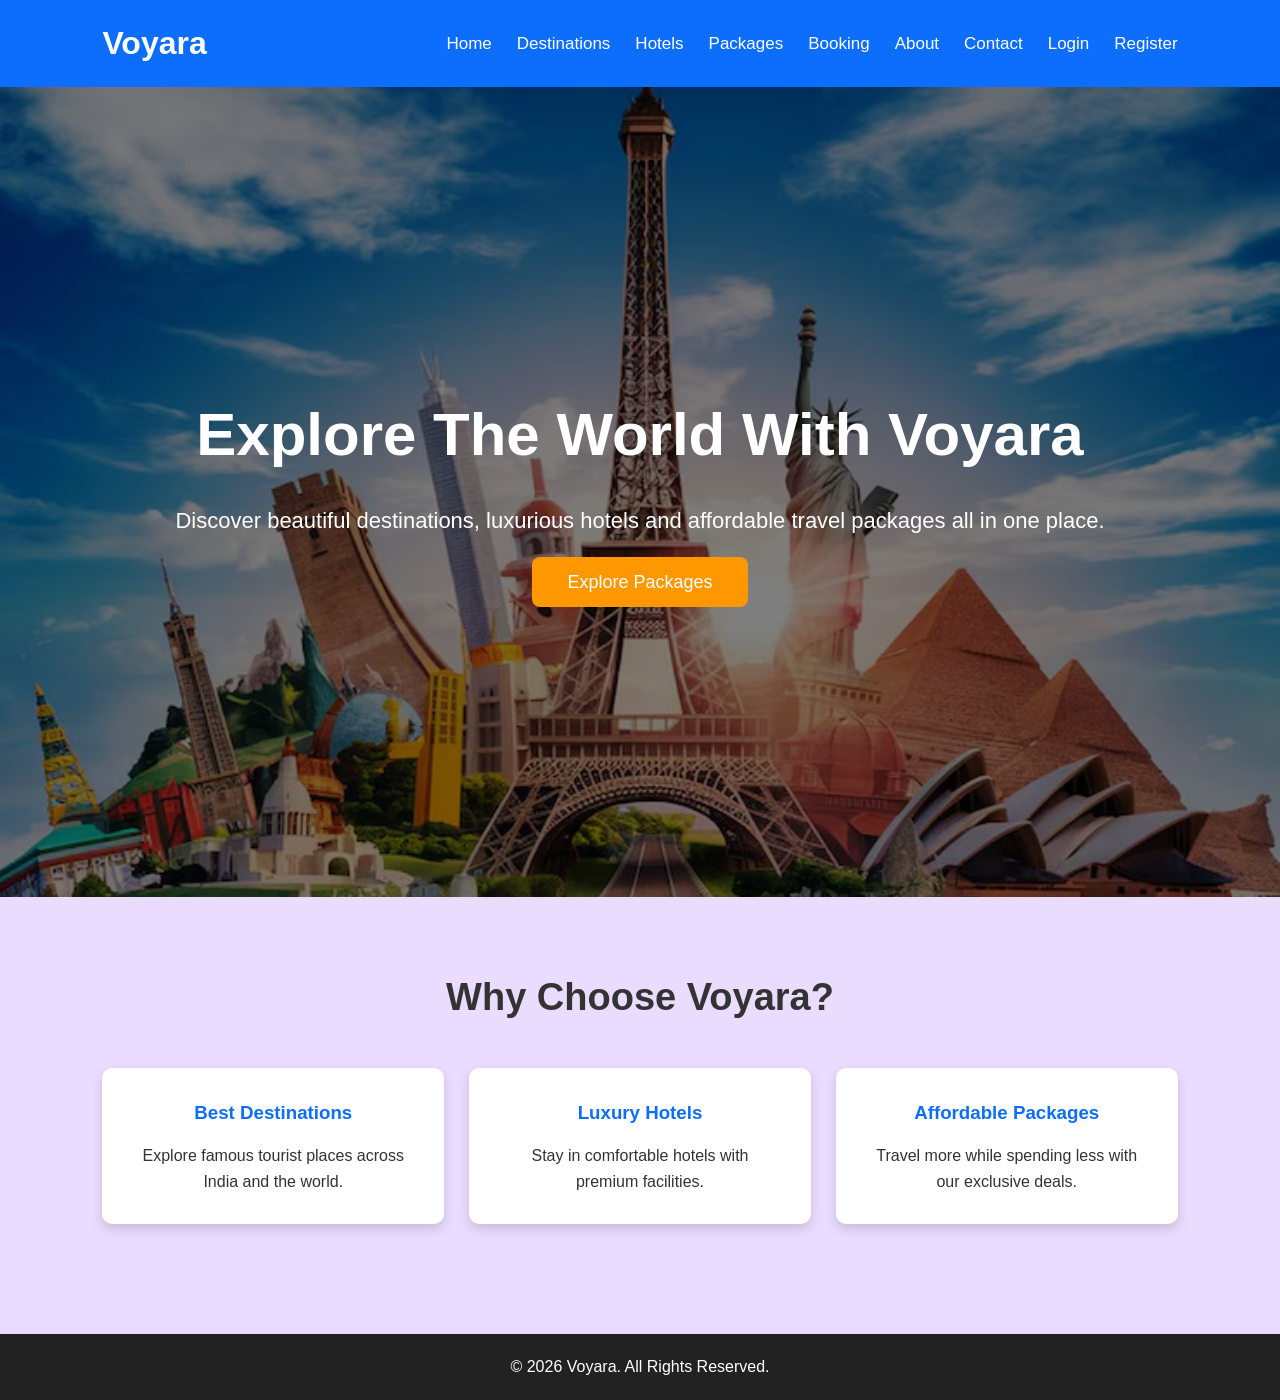
<file: index.html>
<!DOCTYPE html>
<html lang="en">
<head>

<meta charset="UTF-8">
<meta name="viewport" content="width=device-width, initial-scale=1.0">

<title>Voyara - Explore the World</title>

<link rel="stylesheet" href="css/style.css">

</head>

<body>

<!-- ================= NAVBAR ================= -->

<header>

<nav class="navbar">

<div class="logo">
Voyara
</div>

<ul class="nav-links">

<li><a href="index.html">Home</a></li>

<li><a href="destinations.html">Destinations</a></li>

<li><a href="hotels.html">Hotels</a></li>

<li><a href="packages.html">Packages</a></li>

<li><a href="booking.html">Booking</a></li>

<li><a href="about.html">About</a></li>

<li><a href="contact.html">Contact</a></li>

<li><a href="login.html">Login</a></li>

<li><a href="register.html">Register</a></li>

</ul>

</nav>

</header>

<!-- ================= HERO ================= -->

<section class="hero">

<div class="hero-content">

<h1>Explore The World With Voyara</h1>

<p>
Discover beautiful destinations, luxurious hotels and
affordable travel packages all in one place.
</p>

<a href="packages.html" class="btn">
Explore Packages
</a>

</div>

</section>

<!-- ================= FEATURES ================= -->

<section class="features">

<h2>Why Choose Voyara?</h2>

<div class="feature-container">

<div class="feature-box">

<h3>Best Destinations</h3>

<p>
Explore famous tourist places across India and the world.
</p>

</div>

<div class="feature-box">

<h3>Luxury Hotels</h3>

<p>
Stay in comfortable hotels with premium facilities.
</p>

</div>

<div class="feature-box">

<h3>Affordable Packages</h3>

<p>
Travel more while spending less with our exclusive deals.
</p>

</div>

</div>

</section>

<!-- ================= FOOTER ================= -->

<footer>

<p>

© 2026 Voyara. All Rights Reserved.

</p>

</footer>

<script src="js/script.js"></script>

</body>
</html>
</file>
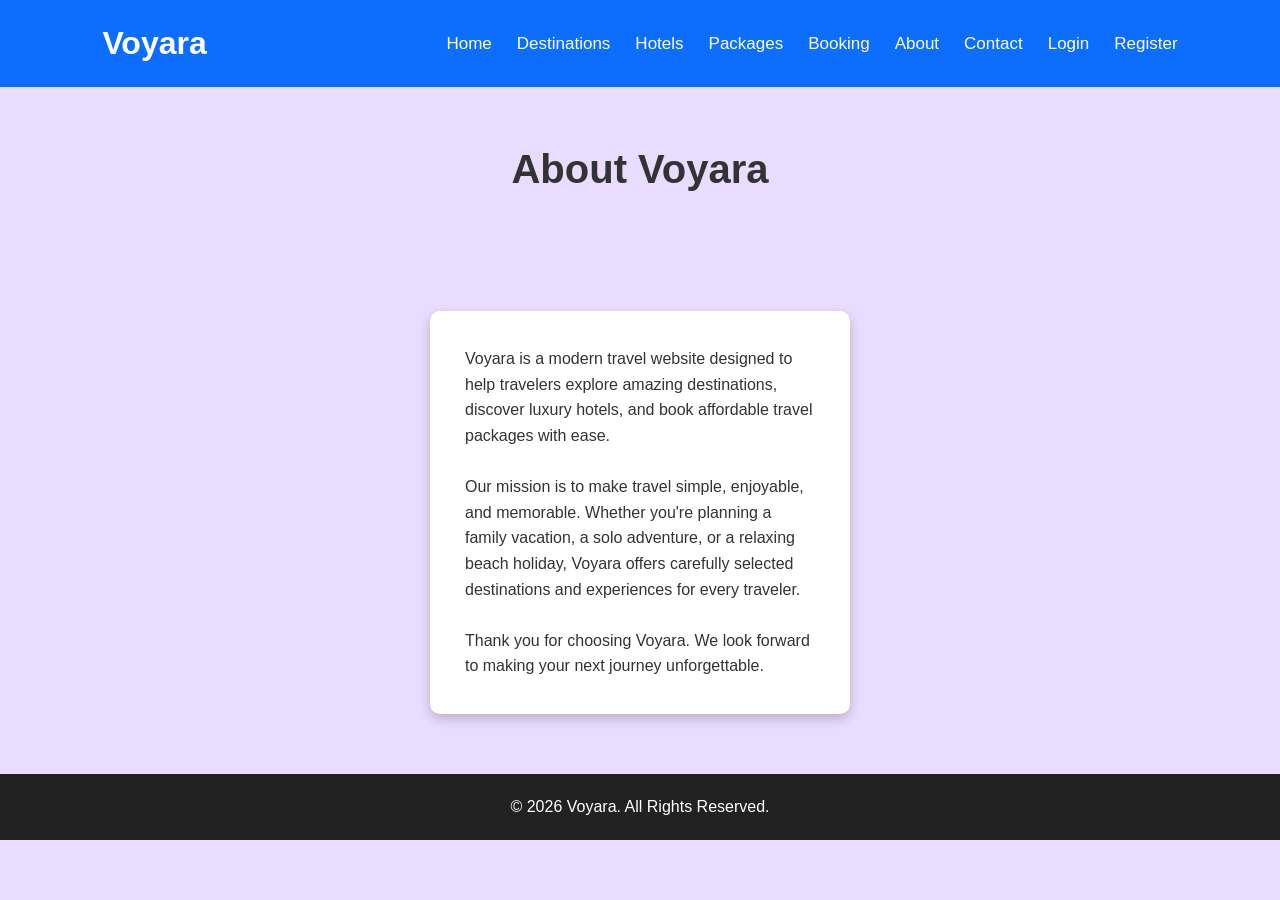
<file: about.html>
<!DOCTYPE html>
<html lang="en">

<head>

<meta charset="UTF-8">
<meta name="viewport" content="width=device-width, initial-scale=1.0">

<title>Voyara | About Us</title>

<link rel="stylesheet" href="css/style.css">

</head>

<body>

<header>

<nav class="navbar">

<div class="logo">Voyara</div>

<ul class="nav-links">
<li><a href="index.html">Home</a></li>
<li><a href="destinations.html">Destinations</a></li>
<li><a href="hotels.html">Hotels</a></li>
<li><a href="packages.html">Packages</a></li>
<li><a href="booking.html">Booking</a></li>
<li><a href="about.html">About</a></li>
<li><a href="contact.html">Contact</a></li>
<li><a href="login.html">Login</a></li>
<li><a href="register.html">Register</a></li>
</ul>

</nav>

</header>

<h1 class="page-title">About Voyara</h1>

<div class="form-container">

<p>
Voyara is a modern travel website designed to help travelers
explore amazing destinations, discover luxury hotels,
and book affordable travel packages with ease.
</p>

<br>

<p>
Our mission is to make travel simple, enjoyable, and memorable.
Whether you're planning a family vacation, a solo adventure,
or a relaxing beach holiday, Voyara offers carefully selected
destinations and experiences for every traveler.
</p>

<br>

<p>
Thank you for choosing Voyara. We look forward to making your
next journey unforgettable.
</p>

</div>

<footer>

<p>© 2026 Voyara. All Rights Reserved.</p>

</footer>

<script src="js/script.js"></script>

</body>
</html>
</file>
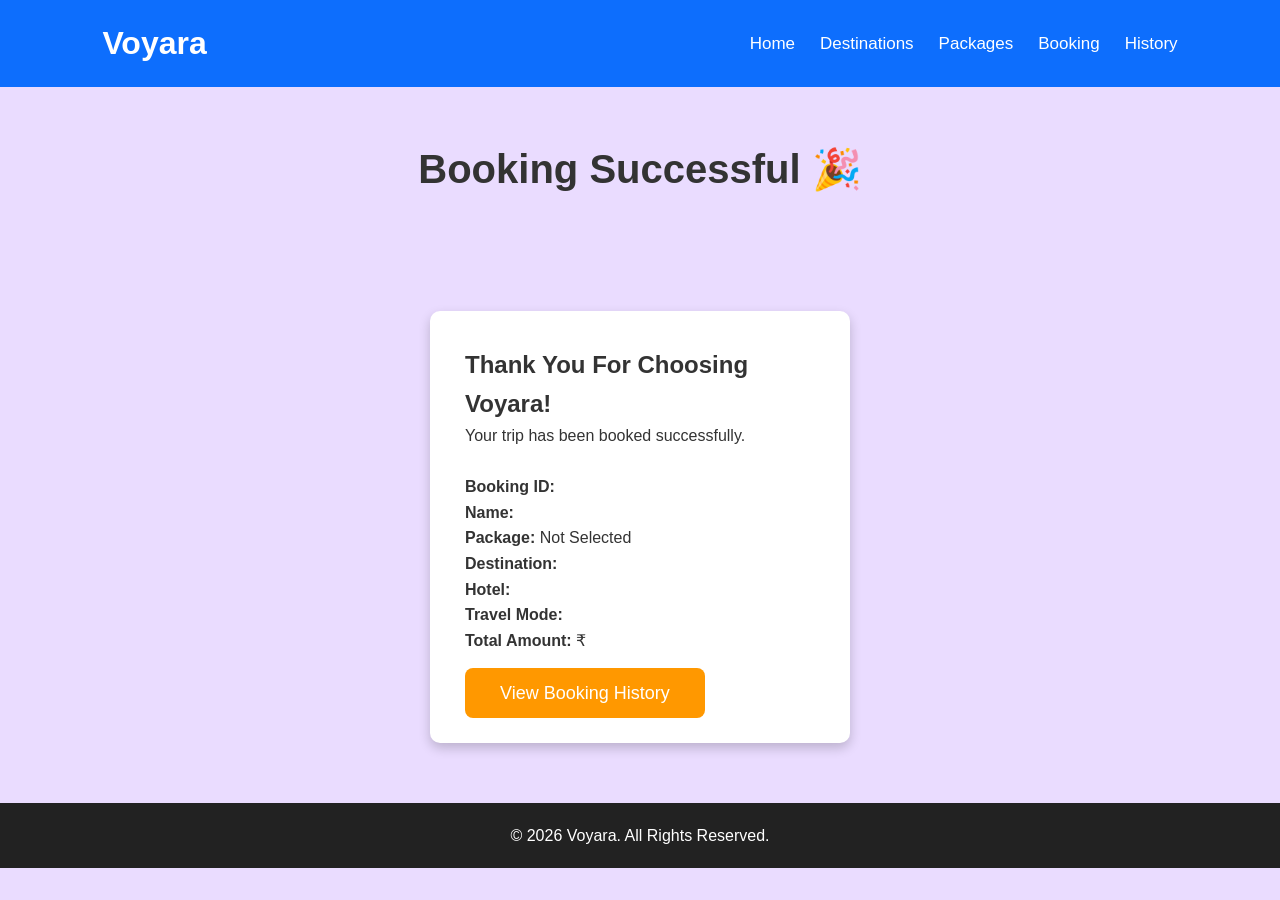
<file: booking-success.html>
<!DOCTYPE html>
<html lang="en">

<head>

<meta charset="UTF-8">
<meta name="viewport" content="width=device-width, initial-scale=1.0">

<title>Voyara | Booking Successful</title>

<link rel="stylesheet" href="css/style.css">

</head>


<body>


<header>

<nav class="navbar">

<div class="logo">Voyara</div>

<ul class="nav-links">

<li><a href="index.html">Home</a></li>
<li><a href="destinations.html">Destinations</a></li>
<li><a href="packages.html">Packages</a></li>
<li><a href="booking.html">Booking</a></li>
<li><a href="payment-history.html">History</a></li>

</ul>

</nav>

</header>



<h1 class="page-title">
Booking Successful 🎉
</h1>



<div class="form-container">


<h2>
Thank You For Choosing Voyara!
</h2>


<p>
Your trip has been booked successfully.
</p>


<br>


<p>
<strong>Booking ID:</strong>
<span id="bookingID"></span>
</p>


<p>
<strong>Name:</strong>
<span id="name"></span>
</p>


<p>
<strong>Package:</strong>
<span id="package"></span>
</p>


<p>
<strong>Destination:</strong>
<span id="destination"></span>
</p>


<p>
<strong>Hotel:</strong>
<span id="hotel"></span>
</p>


<p>
<strong>Travel Mode:</strong>
<span id="transport"></span>
</p>


<p>
<strong>Total Amount:</strong>
₹<span id="amount"></span>
</p>


<br>


<a href="payment-history.html" class="btn">
View Booking History
</a>


</div>




<footer>

<p>
© 2026 Voyara. All Rights Reserved.
</p>

</footer>




<script>


document.getElementById("bookingID").innerHTML =
localStorage.getItem("bookingID");


document.getElementById("name").innerHTML =
localStorage.getItem("name");


document.getElementById("package").innerHTML =
localStorage.getItem("package") || "Not Selected";


document.getElementById("destination").innerHTML =
localStorage.getItem("destination");


document.getElementById("hotel").innerHTML =
localStorage.getItem("hotel");


document.getElementById("transport").innerHTML =
localStorage.getItem("transport");


document.getElementById("amount").innerHTML =
localStorage.getItem("totalAmount");


</script>



</body>

</html>
</file>
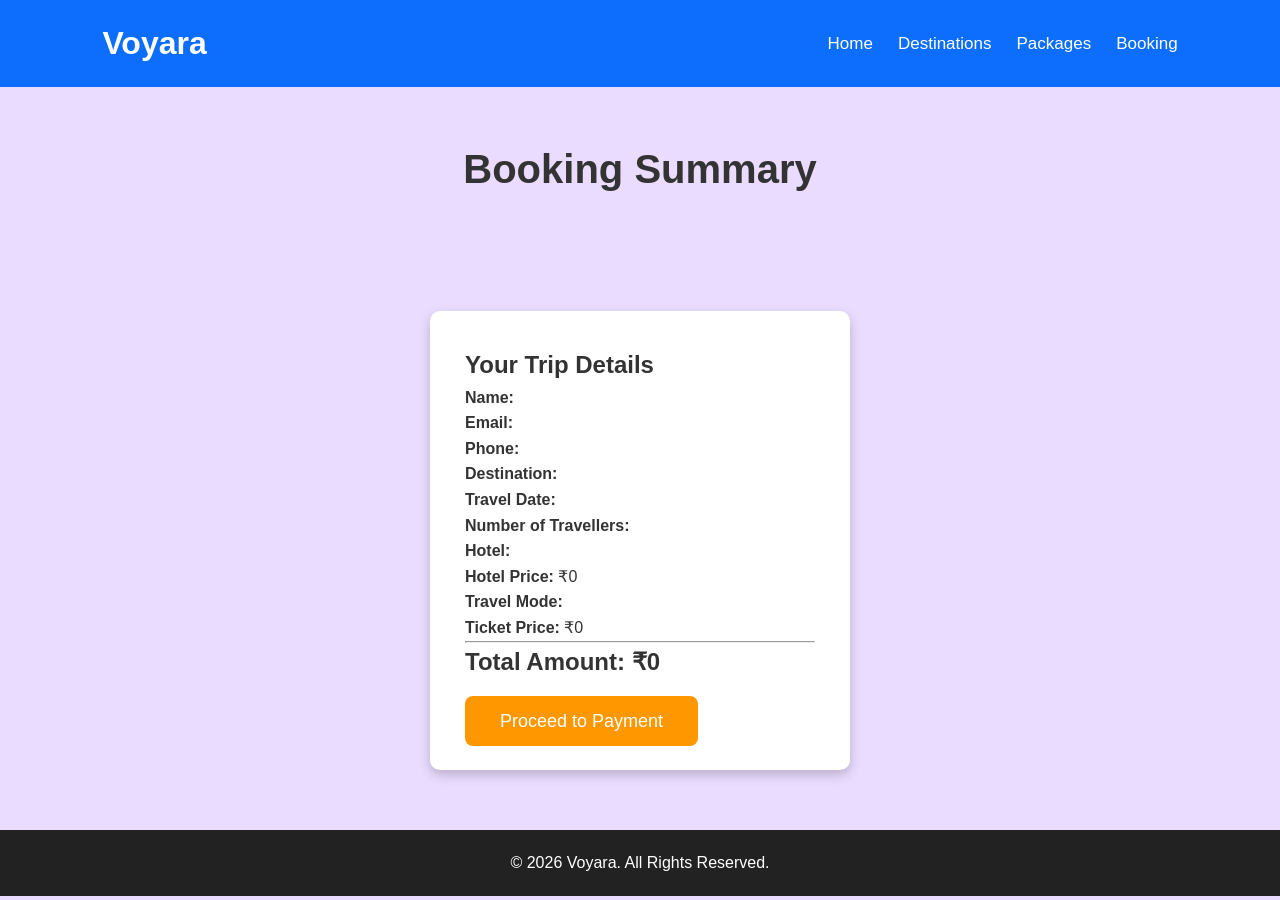
<file: booking-summary.html>
<!DOCTYPE html>
<html lang="en">

<head>

<meta charset="UTF-8">
<meta name="viewport" content="width=device-width, initial-scale=1.0">

<title>Voyara | Booking Summary</title>

<link rel="stylesheet" href="css/style.css">

</head>


<body>


<header>

<nav class="navbar">

<div class="logo">Voyara</div>

<ul class="nav-links">

<li><a href="index.html">Home</a></li>
<li><a href="destinations.html">Destinations</a></li>
<li><a href="packages.html">Packages</a></li>
<li><a href="booking.html">Booking</a></li>

</ul>

</nav>

</header>



<h1 class="page-title">
Booking Summary
</h1>



<div class="form-container">


<h2>Your Trip Details</h2>


<p>
<strong>Name:</strong>
<span id="name"></span>
</p>


<p>
<strong>Email:</strong>
<span id="email"></span>
</p>


<p>
<strong>Phone:</strong>
<span id="phone"></span>
</p>


<p>
<strong>Destination:</strong>
<span id="destination"></span>
</p>


<p>
<strong>Travel Date:</strong>
<span id="date"></span>
</p>


<p>
<strong>Number of Travellers:</strong>
<span id="travellers"></span>
</p>


<p>
<strong>Hotel:</strong>
<span id="hotel"></span>
</p>


<p>
<strong>Hotel Price:</strong>
₹<span id="hotelPrice"></span>
</p>


<p>
<strong>Travel Mode:</strong>
<span id="transport"></span>
</p>


<p>
<strong>Ticket Price:</strong>
₹<span id="transportPrice"></span>
</p>


<hr>


<h2>
Total Amount: ₹<span id="total"></span>
</h2>


<br>


<a href="payment.html" class="btn">
Proceed to Payment
</a>



</div>



<footer>

<p>
© 2026 Voyara. All Rights Reserved.
</p>

</footer>




<script>


let hotelPrice = Number(localStorage.getItem("hotelPrice"));

let transportPrice = Number(localStorage.getItem("transportPrice"));


document.getElementById("name").innerHTML =
localStorage.getItem("name");


document.getElementById("email").innerHTML =
localStorage.getItem("email");


document.getElementById("phone").innerHTML =
localStorage.getItem("phone");


document.getElementById("destination").innerHTML =
localStorage.getItem("destination");


document.getElementById("date").innerHTML =
localStorage.getItem("date");


document.getElementById("travellers").innerHTML =
localStorage.getItem("travellers");


document.getElementById("hotel").innerHTML =
localStorage.getItem("hotel");


document.getElementById("hotelPrice").innerHTML =
hotelPrice;


document.getElementById("transport").innerHTML =
localStorage.getItem("transport");


document.getElementById("transportPrice").innerHTML =
transportPrice;



let total = hotelPrice + transportPrice;


document.getElementById("total").innerHTML = total;

localStorage.setItem("totalAmount", total);

</script>



</body>

</html>
</file>
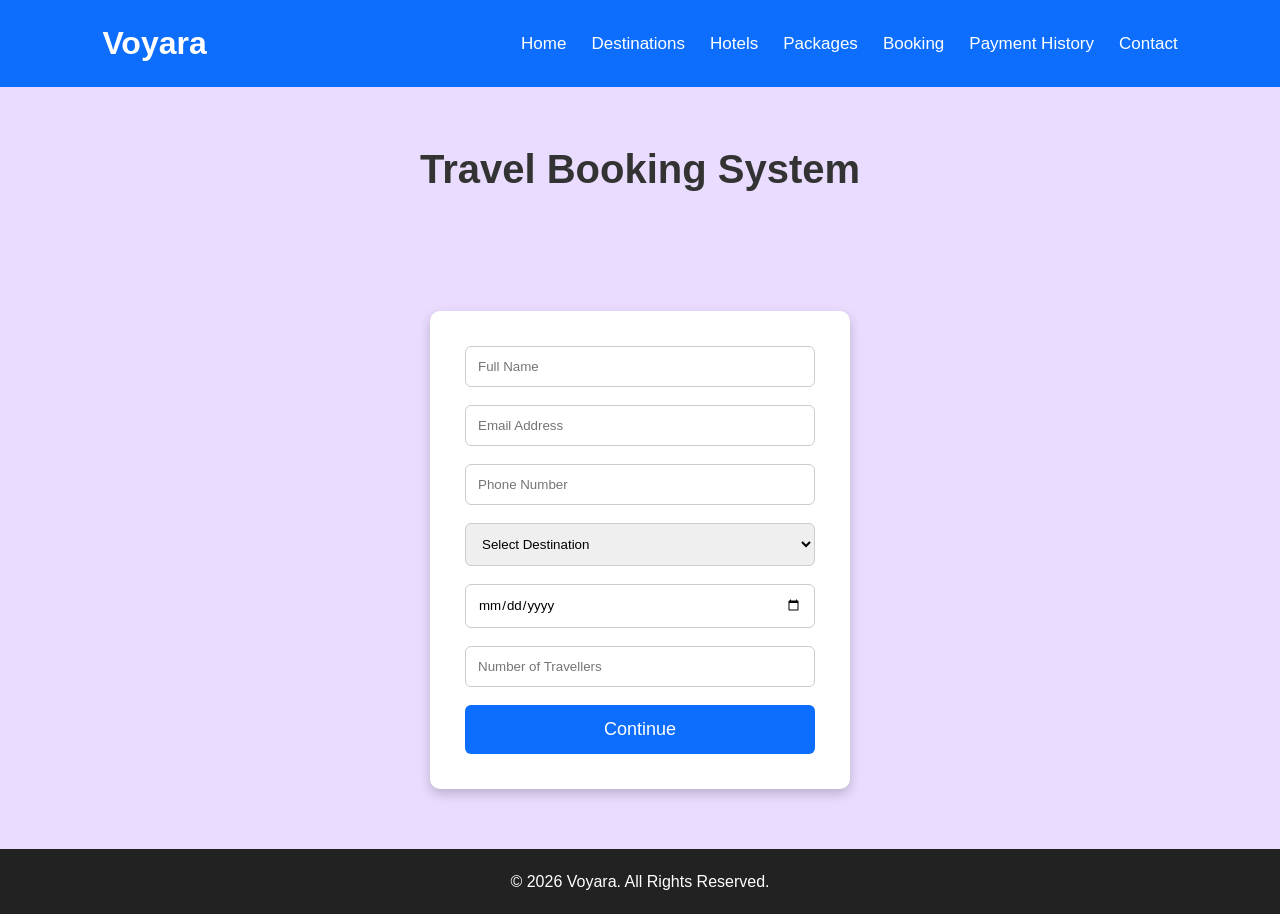
<file: booking.html>
<!DOCTYPE html>
<html lang="en">

<head>

<meta charset="UTF-8">
<meta name="viewport" content="width=device-width, initial-scale=1.0">

<title>Voyara | Travel Booking</title>

<link rel="stylesheet" href="css/style.css">

</head>


<body>


<header>

<nav class="navbar">

<div class="logo">Voyara</div>

<ul class="nav-links">

<li><a href="index.html">Home</a></li>
<li><a href="destinations.html">Destinations</a></li>
<li><a href="hotels.html">Hotels</a></li>
<li><a href="packages.html">Packages</a></li>
<li><a href="booking.html">Booking</a></li>
<li><a href="payment-history.html">Payment History</a></li>
<li><a href="contact.html">Contact</a></li>

</ul>

</nav>

</header>



<h1 class="page-title">
Travel Booking System
</h1>



<div class="form-container">


<form id="bookingForm">


<input 
type="text"
id="name"
placeholder="Full Name"
required>



<input 
type="email"
id="email"
placeholder="Email Address"
required>



<input 
type="tel"
id="phone"
placeholder="Phone Number"
required>




<select id="destination" required>

<option value="">
Select Destination
</option>

<option>Agra</option>
<option>Bali</option>
<option>Bangalore</option>
<option>Bangkok</option>
<option>Barcelona</option>
<option>Delhi</option>
<option>Dubai</option>
<option>Goa</option>
<option>Istanbul</option>
<option>Jaipur</option>
<option>Kashmir</option>
<option>Kerala</option>
<option>Ladakh</option>
<option>London</option>
<option>Maldives</option>
<option>Manali</option>
<option>Mumbai</option>
<option>Mussoorie</option>
<option>New York</option>
<option>Paris</option>
<option>Rishikesh</option>
<option>Rome</option>
<option>Seoul</option>
<option>Sydney</option>
<option>Singapore</option>
<option>Switzerland</option>
<option>Tokyo</option>
<option>Udaipur</option>
<option>Varanasi</option>

</select>




<input 
type="date"
id="date"
required>



<input 
type="number"
id="travellers"
placeholder="Number of Travellers"
required>




<button type="submit">
Continue
</button>


</form>


</div>



<footer>

<p>
© 2026 Voyara. All Rights Reserved.
</p>

</footer>




<script>


// If user came from destination page

let selectedDestination =
localStorage.getItem("destination");


if(selectedDestination){

document.getElementById("destination").value =
selectedDestination;

}




document.getElementById("bookingForm")
.addEventListener("submit",function(e){


e.preventDefault();



localStorage.setItem(
"name",
document.getElementById("name").value
);



localStorage.setItem(
"email",
document.getElementById("email").value
);



localStorage.setItem(
"phone",
document.getElementById("phone").value
);



localStorage.setItem(
"destination",
document.getElementById("destination").value
);



localStorage.setItem(
"date",
document.getElementById("date").value
);



localStorage.setItem(
"travellers",
document.getElementById("travellers").value
);



window.location.href="hotel-selection.html";


});


</script>



</body>

</html>
</file>
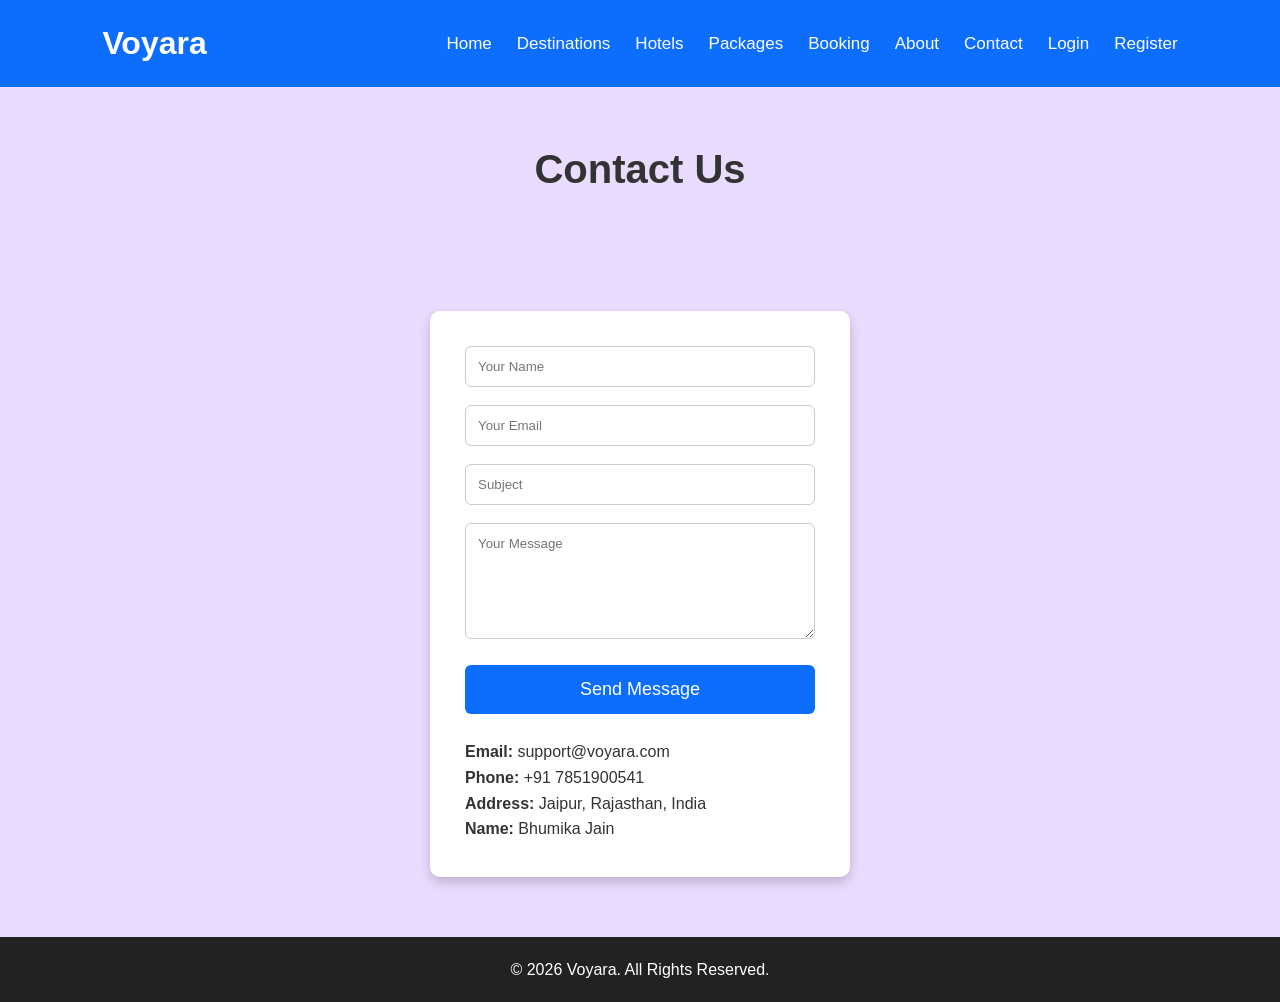
<file: contact.html>
<!DOCTYPE html>
<html lang="en">

<head>

<meta charset="UTF-8">
<meta name="viewport" content="width=device-width, initial-scale=1.0">

<title>Voyara | Contact</title>

<link rel="stylesheet" href="css/style.css">

</head>

<body>

<header>

<nav class="navbar">

<div class="logo">Voyara</div>

<ul class="nav-links">
<li><a href="index.html">Home</a></li>
<li><a href="destinations.html">Destinations</a></li>
<li><a href="hotels.html">Hotels</a></li>
<li><a href="packages.html">Packages</a></li>
<li><a href="booking.html">Booking</a></li>
<li><a href="about.html">About</a></li>
<li><a href="contact.html">Contact</a></li>
<li><a href="login.html">Login</a></li>
<li><a href="register.html">Register</a></li>
</ul>

</nav>

</header>

<h1 class="page-title">Contact Us</h1>

<div class="form-container">

<form>

<input
type="text"
placeholder="Your Name"
required
>

<input
type="email"
placeholder="Your Email"
required
>

<input
type="text"
placeholder="Subject"
required
>

<textarea
rows="6"
placeholder="Your Message"
required
></textarea>

<button type="submit">
Send Message
</button>

</form>

<br>

<p><strong>Email:</strong> support@voyara.com</p>

<p><strong>Phone:</strong> +91 7851900541</p>

<p><strong>Address:</strong> Jaipur, Rajasthan, India</p>

<p><strong>Name:</strong> Bhumika Jain</p>

</div>

<footer>

<p>© 2026 Voyara. All Rights Reserved.</p>

</footer>

<script src="js/script.js"></script>

</body>
</html>
</file>
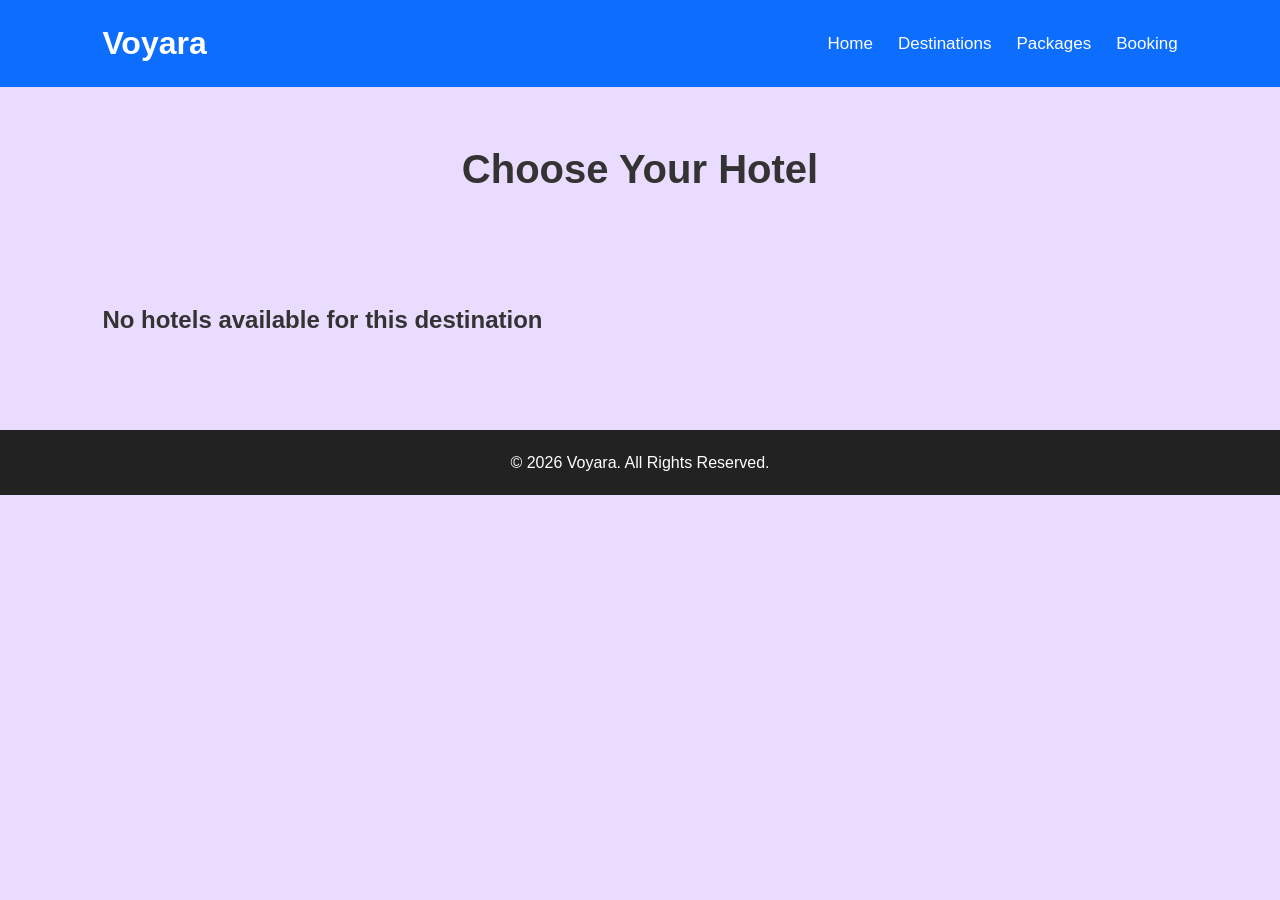
<file: hotel-selection.html>
<!DOCTYPE html>
<html lang="en">

<head>

<meta charset="UTF-8">
<meta name="viewport" content="width=device-width, initial-scale=1.0">

<title>Voyara | Choose Hotel</title>

<link rel="stylesheet" href="css/style.css">

</head>


<body>


<header>

<nav class="navbar">

<div class="logo">Voyara</div>

<ul class="nav-links">

<li><a href="index.html">Home</a></li>
<li><a href="destinations.html">Destinations</a></li>
<li><a href="packages.html">Packages</a></li>
<li><a href="booking.html">Booking</a></li>

</ul>

</nav>

</header>



<h1 class="page-title">
Choose Your Hotel
</h1>



<section class="card-container" id="hotelContainer">

</section>



<footer>

<p>
© 2026 Voyara. All Rights Reserved.
</p>

</footer>



<script>


let destination =
localStorage.getItem("destination");



let hotels = {


"Agra":[

["Agra Comfort Inn","Budget","3000","images/hotels/eden.jpg"],

["Mughal Grand Hotel","Premium","7000","images/hotels/taj_palace.jpg"],

["Taj Heritage Palace","Luxury","16000","images/hotels/taj_palace.jpg"]

],



"Goa":[

["Beach View Resort","Budget","4000","images/hotels/eden.jpg"],

["Goa Grand Hotel","Premium","8000","images/hotels/taj_palace.jpg"],

["Taj Goa Palace","Luxury","18000","images/hotels/taj_palace.jpg"]

],



"Jaipur":[

["Pink City Resort","Budget","3500","images/hotels/eden.jpg"],

["Royal Jaipur Hotel","Premium","9000","images/hotels/rambagh_palace.jpg"],

["Rambagh Palace","Luxury","25000","images/hotels/rambagh_palace.jpg"]

],



"Manali":[

["Mountain Stay Resort","Budget","3000","images/hotels/the_himalayan.jpg"],

["Snow Valley Hotel","Premium","8000","images/hotels/jw_marrott_mussoorie.jpg"],

["The Himalayan Resort","Luxury","20000","images/hotels/the_himalayan.jpg"]

],



"Kashmir":[

["Valley View Hotel","Budget","4000","images/hotels/lalit_kashmir.jpg"],

["Kashmir Grand Resort","Premium","9000","images/hotels/lalit_kashmir.jpg"],

["Lalit Palace Kashmir","Luxury","22000","images/hotels/lalit_kashmir.jpg"]

],



"Bali":[

["Bali Beach Resort","Budget","5000","images/hotels/ayana_bali.jpg"],

["Tropical Grand Bali","Premium","12000","images/hotels/ayana_bali.jpg"],

["Ayana Bali Resort","Luxury","30000","images/hotels/ayana_bali.jpg"]

],

"Dubai":[

["Dubai Comfort Hotel","Budget","7000","images/hotels/burj_ai_arab.jpg"],

["Burj View Hotel","Premium","18000","images/hotels/burj_ai_arab.jpg"],

["Burj Al Arab","Luxury","60000","images/hotels/burj_ai_arab.jpg"]

],



"Kerala":[

["Kerala Nature Stay","Budget","4000","images/hotels/spicetree_munnar.jpg"],

["Backwater Grand Resort","Premium","10000","images/hotels/spicetree_munnar.jpg"],

["The Leela Kerala","Luxury","25000","images/hotels/leela_palace_bangaluru.jpg"]

],



"Ladakh":[

["Mountain Camp Stay","Budget","3500","images/hotels/grand_dragon_ladakh.jpg"],

["Ladakh Grand Hotel","Premium","8000","images/hotels/grand_dragon_ladakh.jpg"],

["Grand Dragon Ladakh","Luxury","20000","images/hotels/grand_dragon_ladakh.jpg"]

],



"London":[

["London City Inn","Budget","8000","images/hotels/savoy_london.jpg"],

["Royal London Hotel","Premium","18000","images/hotels/savoy_london.jpg"],

["The Savoy London","Luxury","50000","images/hotels/savoy_london.jpg"]

],



"Maldives":[

["Island View Resort","Budget","12000","images/hotels/conrad_maldives.jpg"],

["Ocean Premium Resort","Premium","25000","images/hotels/conrad_maldives.jpg"],

["Conrad Maldives","Luxury","70000","images/hotels/conrad_maldives.jpg"]

],



"Mumbai":[

["Mumbai Comfort Stay","Budget","5000","images/hotels/taj_palace.jpg"],

["Marine Grand Hotel","Premium","12000","images/hotels/taj_palace.jpg"],

["Taj Palace Mumbai","Luxury","30000","images/hotels/taj_palace.jpg"]

],



"Mussoorie":[

["Hill View Resort","Budget","3500","images/hotels/jw_marrott_mussoorie.jpg"],

["Mountain Grand Hotel","Premium","9000","images/hotels/jw_marrott_mussoorie.jpg"],

["JW Marriott Mussoorie","Luxury","30000","images/hotels/jw_marrott_mussoorie.jpg"]

],



"Paris":[

["Paris City Hotel","Budget","9000","images/hotels/ritz_paris.jpg"],

["Eiffel Grand Hotel","Premium","20000","images/hotels/ritz_paris.jpg"],

["Ritz Paris","Luxury","60000","images/hotels/ritz_paris.jpg"]

],



"Singapore":[

["Singapore Inn","Budget","8000","images/hotels/marina_bay.jpg"],

["Marina Bay Hotel","Premium","18000","images/hotels/marina_bay.jpg"],

["Marina Bay Sands","Luxury","45000","images/hotels/marina_bay.jpg"]

],



"Tokyo":[

["Tokyo Stay Hotel","Budget","7000","images/hotels/mandarin.jpg"],

["Tokyo Grand Hotel","Premium","15000","images/hotels/mandarin.jpg"],

["Tokyo Luxury Palace","Luxury","40000","images/hotels/mandarin.jpg"]

],

"Udaipur":[

["Lake View Resort","Budget","5000","images/hotels/oberoi_udaivilas.jpg"],

["Royal Udaipur Hotel","Premium","12000","images/hotels/oberoi_udaivilas.jpg"],

["Oberoi Udaivilas","Luxury","35000","images/hotels/oberoi_udaivilas.jpg"]

],



"Varanasi":[

["Ganga View Hotel","Budget","3000","images/hotels/taj_palace.jpg"],

["Heritage Varanasi Hotel","Premium","8000","images/hotels/taj_palace.jpg"],

["Luxury Palace Varanasi","Luxury","18000","images/hotels/taj_palace.jpg"]

],



"Bangkok":[

["Bangkok Stay Inn","Budget","4000","images/hotels/mandarin.jpg"],

["Thai Grand Hotel","Premium","9000","images/hotels/mandarin.jpg"],

["Mandarin Oriental Bangkok","Luxury","30000","images/hotels/mandarin.jpg"]

],



"Banglore":[

["Bangalore Comfort Hotel","Budget","4000","images/hotels/leela_delhi.jpg"],

["Garden City Hotel","Premium","10000","images/hotels/leela_palace_bangaluru.jpg"],

["Leela Palace Bangalore","Luxury","25000","images/hotels/leela_palace_bangaluru.jpg"]

],



"Barcelona":[

["Barcelona City Inn","Budget","7000","images/hotels/w_barcelona.jpg"],

["Spain Grand Hotel","Premium","15000","images/hotels/w_barcelona.jpg"],

["W Barcelona","Luxury","35000","images/hotels/w_barcelona.jpg"]

],



"Delhi":[

["Delhi Comfort Stay","Budget","4000","images/hotels/leela_delhi.jpg"],

["Delhi Grand Hotel","Premium","10000","images/hotels/leela_delhi.jpg"],

["Leela Palace Delhi","Luxury","28000","images/hotels/leela_delhi.jpg"]

],



"Istanbul":[

["Istanbul City Hotel","Budget","5000","images/hotels/ciragan.jpg"],

["Bosphorus Grand Hotel","Premium","12000","images/hotels/ciragan.jpg"],

["Ciragan Palace","Luxury","40000","images/hotels/ciragan.jpg"]

]

};



let container =
document.getElementById("hotelContainer");



if(hotels[destination]){


hotels[destination].forEach(function(hotel){


container.innerHTML += `


<div class="card">


<img src="${hotel[3]}"
alt="${hotel[0]}"
style="width:100%;height:220px;object-fit:cover;">



<h3>
${hotel[0]}
</h3>



<p>
Category: ${hotel[1]}
</p>



<p>
Price: ₹${hotel[2]} / night
</p>



<button class="btn"
onclick="selectHotel('${hotel[0]}','${hotel[2]}')">

Choose Hotel

</button>


</div>


`;


});


}

else{


container.innerHTML=
"<h2>No hotels available for this destination</h2>";

}




function selectHotel(name,price){


localStorage.setItem("hotel",name);


localStorage.setItem("hotelPrice",price);



window.location.href="transport.html";


}


</script>



</body>

</html>
</file>
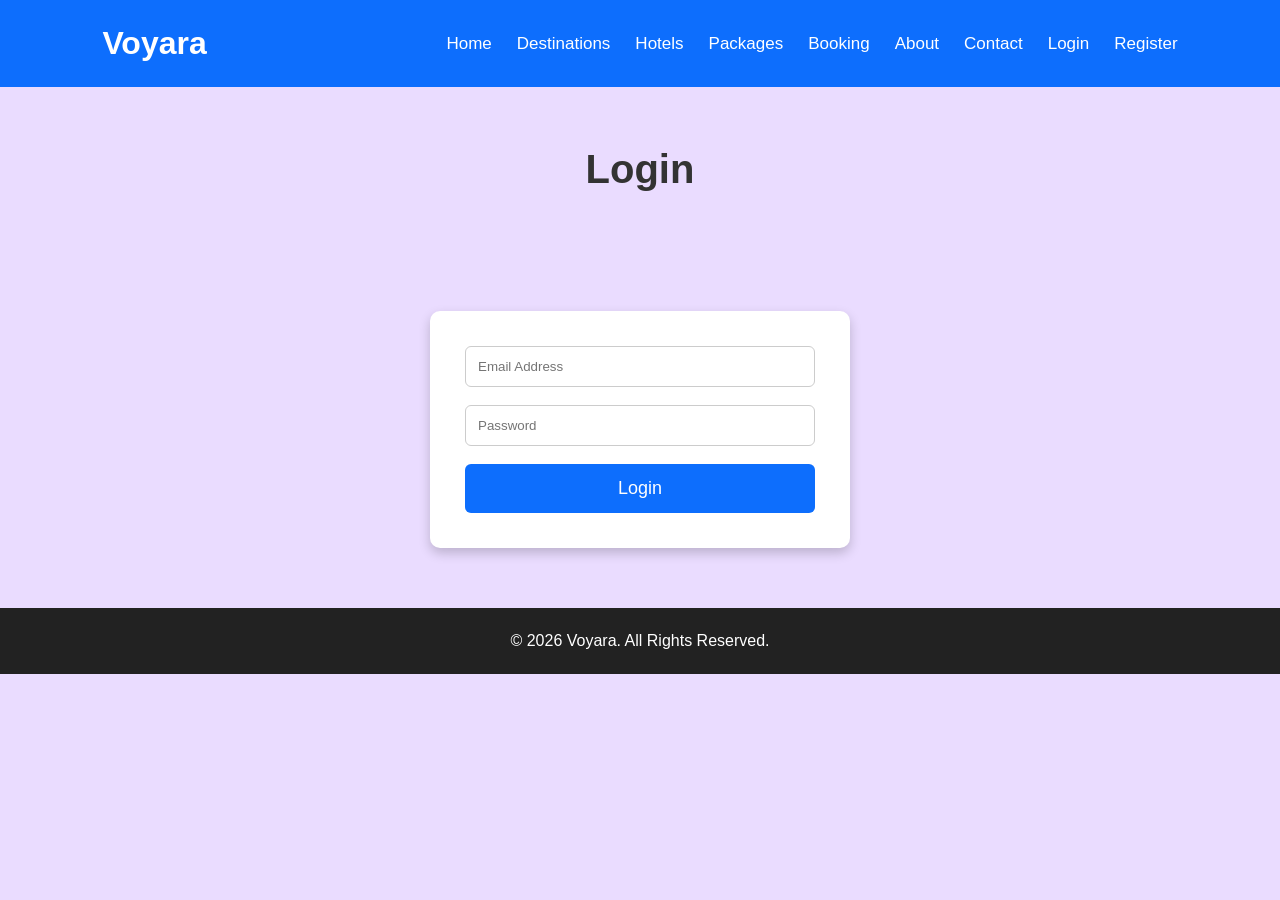
<file: login.html>
<!DOCTYPE html>
<html lang="en">

<head>

<meta charset="UTF-8">
<meta name="viewport" content="width=device-width, initial-scale=1.0">

<title>Voyara | Login</title>

<link rel="stylesheet" href="css/style.css">

</head>

<body>

<header>

<nav class="navbar">

<div class="logo">Voyara</div>

<ul class="nav-links">
<li><a href="index.html">Home</a></li>
<li><a href="destinations.html">Destinations</a></li>
<li><a href="hotels.html">Hotels</a></li>
<li><a href="packages.html">Packages</a></li>
<li><a href="booking.html">Booking</a></li>
<li><a href="about.html">About</a></li>
<li><a href="contact.html">Contact</a></li>
<li><a href="login.html">Login</a></li>
<li><a href="register.html">Register</a></li>
</ul>

</nav>

</header>

<h1 class="page-title">Login</h1>

<div class="form-container">

<form>

<input
type="email"
placeholder="Email Address"
required
>

<input
type="password"
placeholder="Password"
required
>

<button type="submit">
Login
</button>

</form>

</div>

<footer>

<p>© 2026 Voyara. All Rights Reserved.</p>

</footer>

<script src="js/script.js"></script>

</body>
</html>
</file>
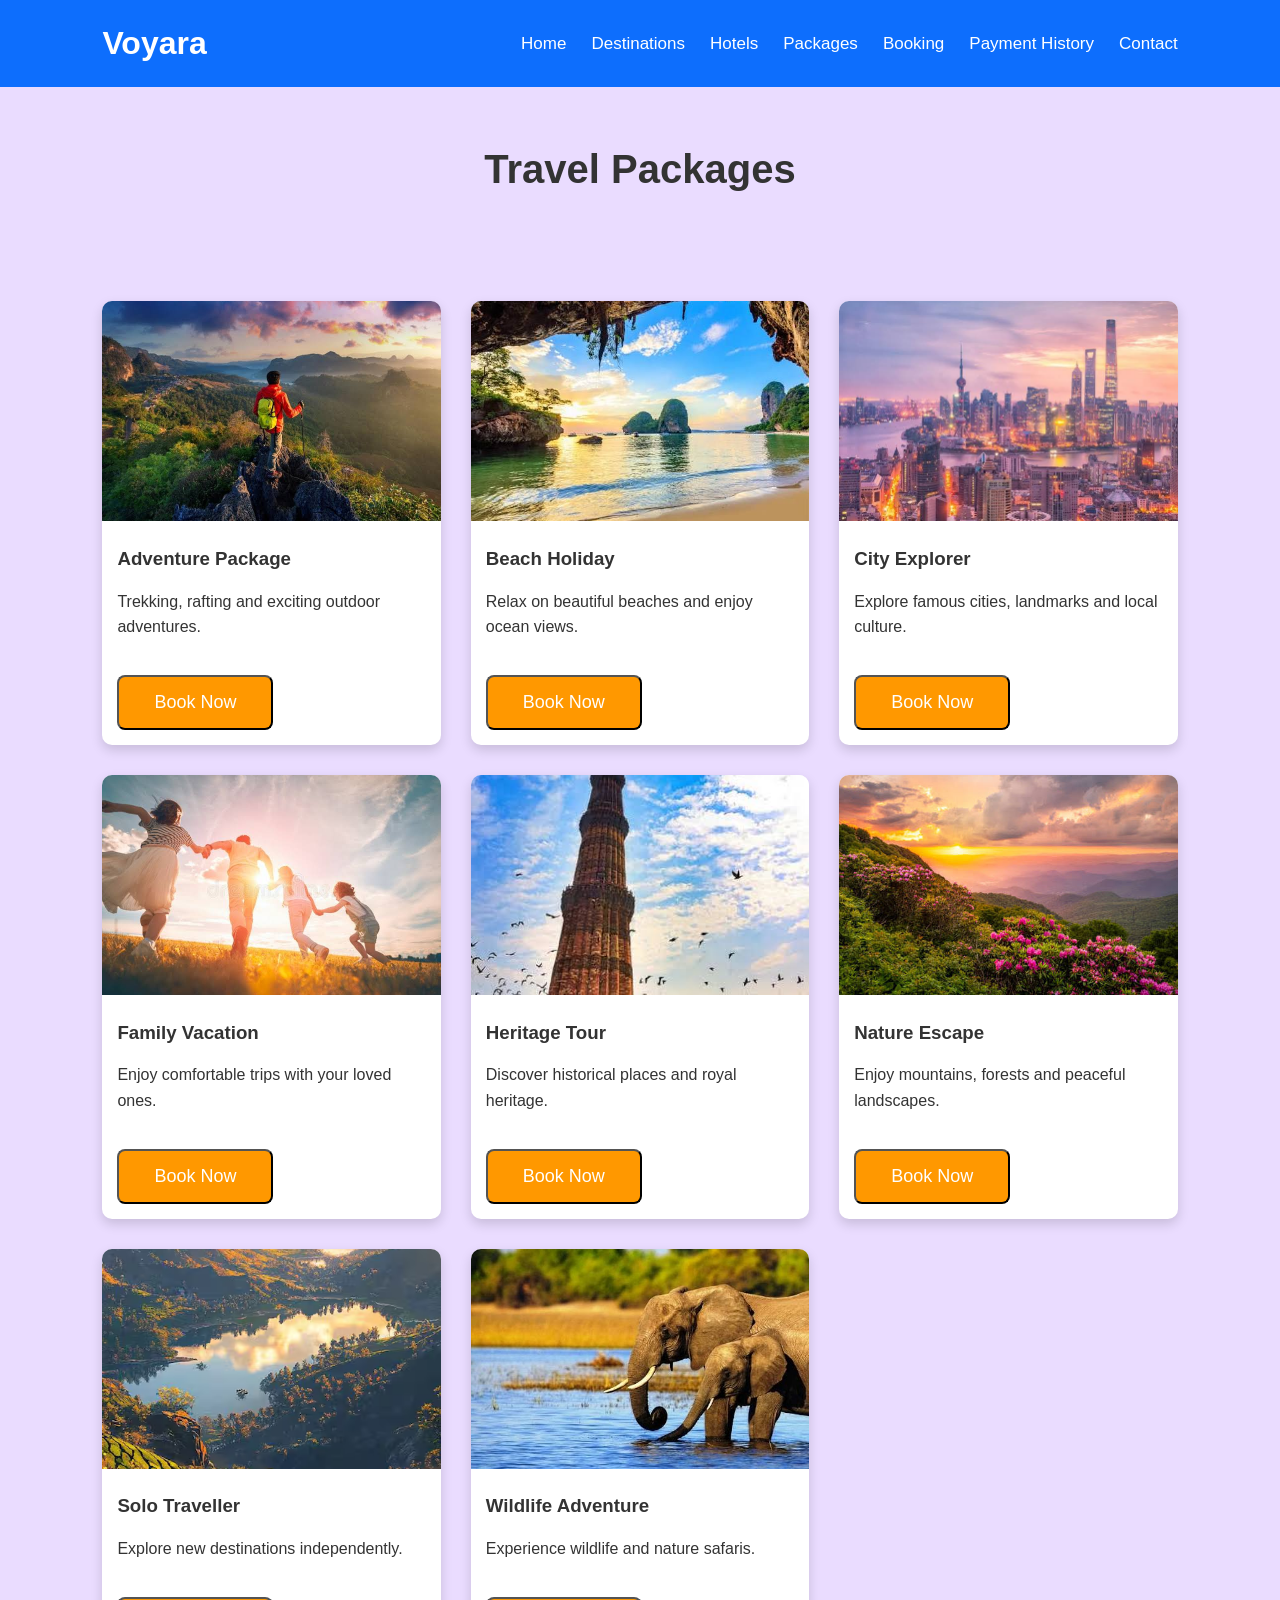
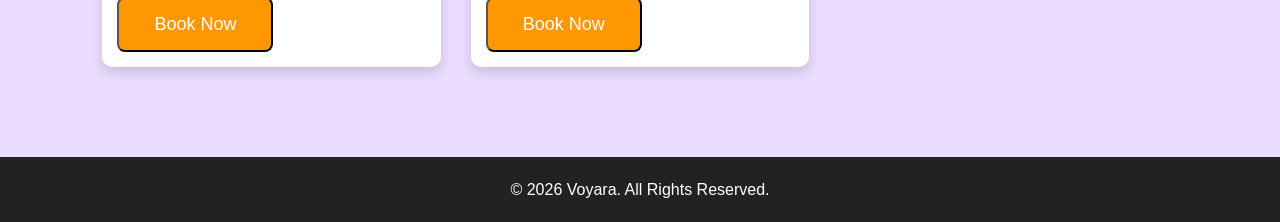
<file: packages.html>
<!DOCTYPE html>
<html lang="en">

<head>

<meta charset="UTF-8">
<meta name="viewport" content="width=device-width, initial-scale=1.0">

<title>Voyara | Packages</title>

<link rel="stylesheet" href="css/style.css">

</head>


<body>


<header>

<nav class="navbar">

<div class="logo">Voyara</div>

<ul class="nav-links">

<li><a href="index.html">Home</a></li>
<li><a href="destinations.html">Destinations</a></li>
<li><a href="hotels.html">Hotels</a></li>
<li><a href="packages.html">Packages</a></li>
<li><a href="booking.html">Booking</a></li>
<li><a href="payment-history.html">Payment History</a></li>
<li><a href="contact.html">Contact</a></li>

</ul>

</nav>

</header>



<h1 class="page-title">
Travel Packages
</h1>



<section class="card-container">



<div class="card">

<img src="images/packages/adventure.jpg">

<h3>Adventure Package</h3>

<p>
Trekking, rafting and exciting outdoor adventures.
</p>

<button class="btn" onclick="bookPackage('Adventure Package')">
Book Now
</button>

</div>




<div class="card">

<img src="images/packages/beach.jpg">

<h3>Beach Holiday</h3>

<p>
Relax on beautiful beaches and enjoy ocean views.
</p>

<button class="btn" onclick="bookPackage('Beach Holiday')">
Book Now
</button>

</div>




<div class="card">

<img src="images/packages/city.jpg">

<h3>City Explorer</h3>

<p>
Explore famous cities, landmarks and local culture.
</p>

<button class="btn" onclick="bookPackage('City Explorer')">
Book Now
</button>

</div>




<div class="card">

<img src="images/packages/family.jpg">

<h3>Family Vacation</h3>

<p>
Enjoy comfortable trips with your loved ones.
</p>

<button class="btn" onclick="bookPackage('Family Vacation')">
Book Now
</button>

</div>




<div class="card">

<img src="images/packages/heritage.jpg">

<h3>Heritage Tour</h3>

<p>
Discover historical places and royal heritage.
</p>

<button class="btn" onclick="bookPackage('Heritage Tour')">
Book Now
</button>

</div>




<div class="card">

<img src="images/packages/nature.jpg">

<h3>Nature Escape</h3>

<p>
Enjoy mountains, forests and peaceful landscapes.
</p>

<button class="btn" onclick="bookPackage('Nature Escape')">
Book Now
</button>

</div>




<div class="card">

<img src="images/packages/solo.avif">

<h3>Solo Traveller</h3>

<p>
Explore new destinations independently.
</p>

<button class="btn" onclick="bookPackage('Solo Traveller')">
Book Now
</button>

</div>




<div class="card">

<img src="images/packages/wildlife.jpg">

<h3>Wildlife Adventure</h3>

<p>
Experience wildlife and nature safaris.
</p>

<button class="btn" onclick="bookPackage('Wildlife Adventure')">
Book Now
</button>

</div>



</section>




<footer>

<p>
© 2026 Voyara. All Rights Reserved.
</p>

</footer>




<script>

function bookPackage(packageName){

localStorage.setItem("package", packageName);

window.location.href="booking.html";

}

</script>



</body>

</html>
</file>
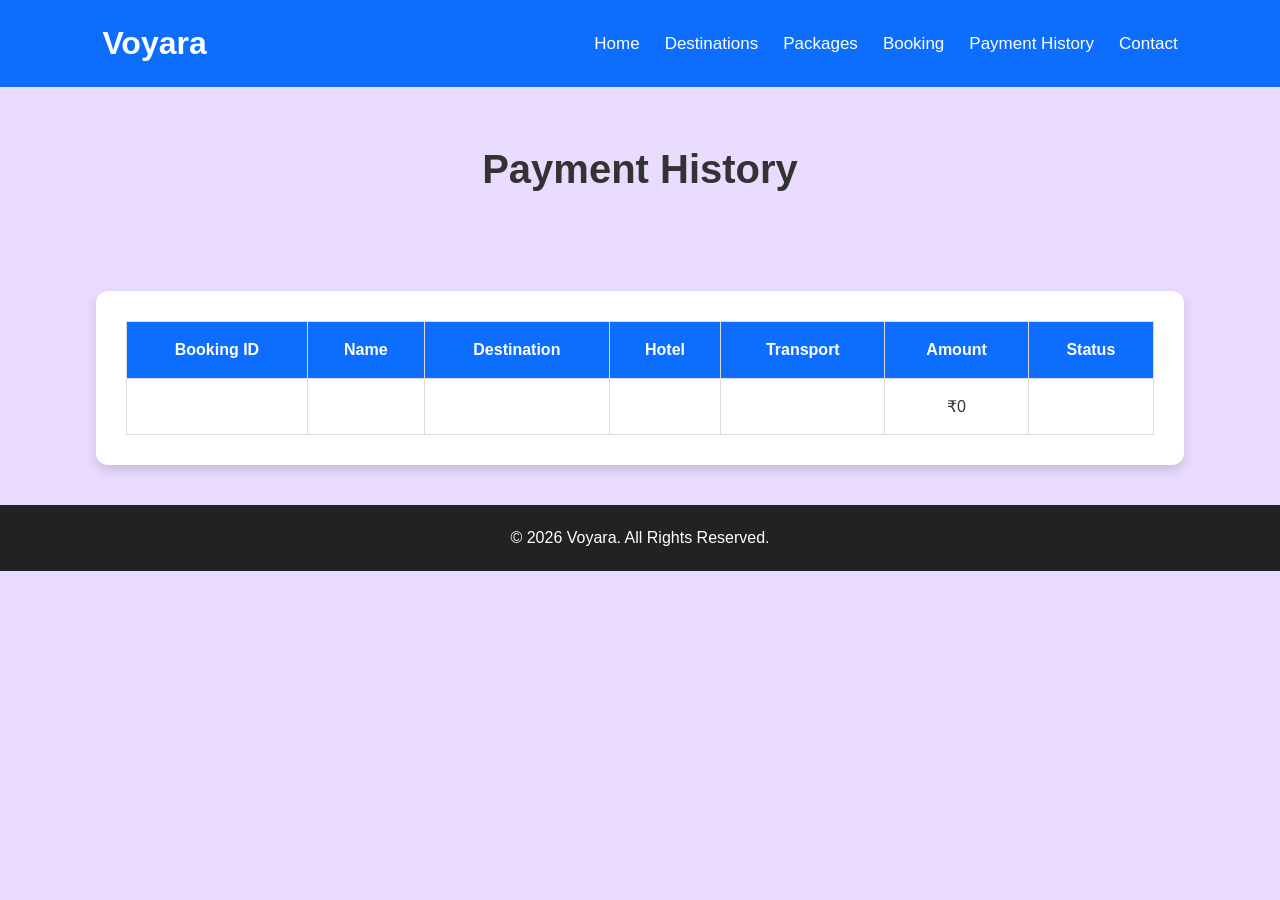
<file: payment-history.html>
<!DOCTYPE html>
<html lang="en">

<head>

<meta charset="UTF-8">
<meta name="viewport" content="width=device-width, initial-scale=1.0">

<title>Voyara | Payment History</title>

<link rel="stylesheet" href="css/style.css">

</head>


<body>


<header>

<nav class="navbar">

<div class="logo">Voyara</div>

<ul class="nav-links">

<li><a href="index.html">Home</a></li>
<li><a href="destinations.html">Destinations</a></li>
<li><a href="packages.html">Packages</a></li>
<li><a href="booking.html">Booking</a></li>
<li><a href="payment-history.html">Payment History</a></li>
<li><a href="contact.html">Contact</a></li>

</ul>

</nav>

</header>



<h1 class="page-title">
Payment History
</h1>



<div class="table-container">


<table>


<tr>

<th>Booking ID</th>
<th>Name</th>
<th>Destination</th>
<th>Hotel</th>
<th>Transport</th>
<th>Amount</th>
<th>Status</th>

</tr>



<tr>

<td id="bookingID"></td>

<td id="name"></td>

<td id="destination"></td>

<td id="hotel"></td>

<td id="transport"></td>

<td>₹<span id="amount"></span></td>

<td id="status"></td>

</tr>


</table>


</div>




<footer>

<p>
© 2026 Voyara. All Rights Reserved.
</p>

</footer>




<script>


document.getElementById("bookingID").innerHTML =
localStorage.getItem("bookingID");


document.getElementById("name").innerHTML =
localStorage.getItem("name");


document.getElementById("destination").innerHTML =
localStorage.getItem("destination");


document.getElementById("hotel").innerHTML =
localStorage.getItem("hotel");


document.getElementById("transport").innerHTML =
localStorage.getItem("transport");


document.getElementById("amount").innerHTML =
localStorage.getItem("totalAmount");


document.getElementById("status").innerHTML =
localStorage.getItem("paymentStatus");


</script>



</body>

</html>
</file>
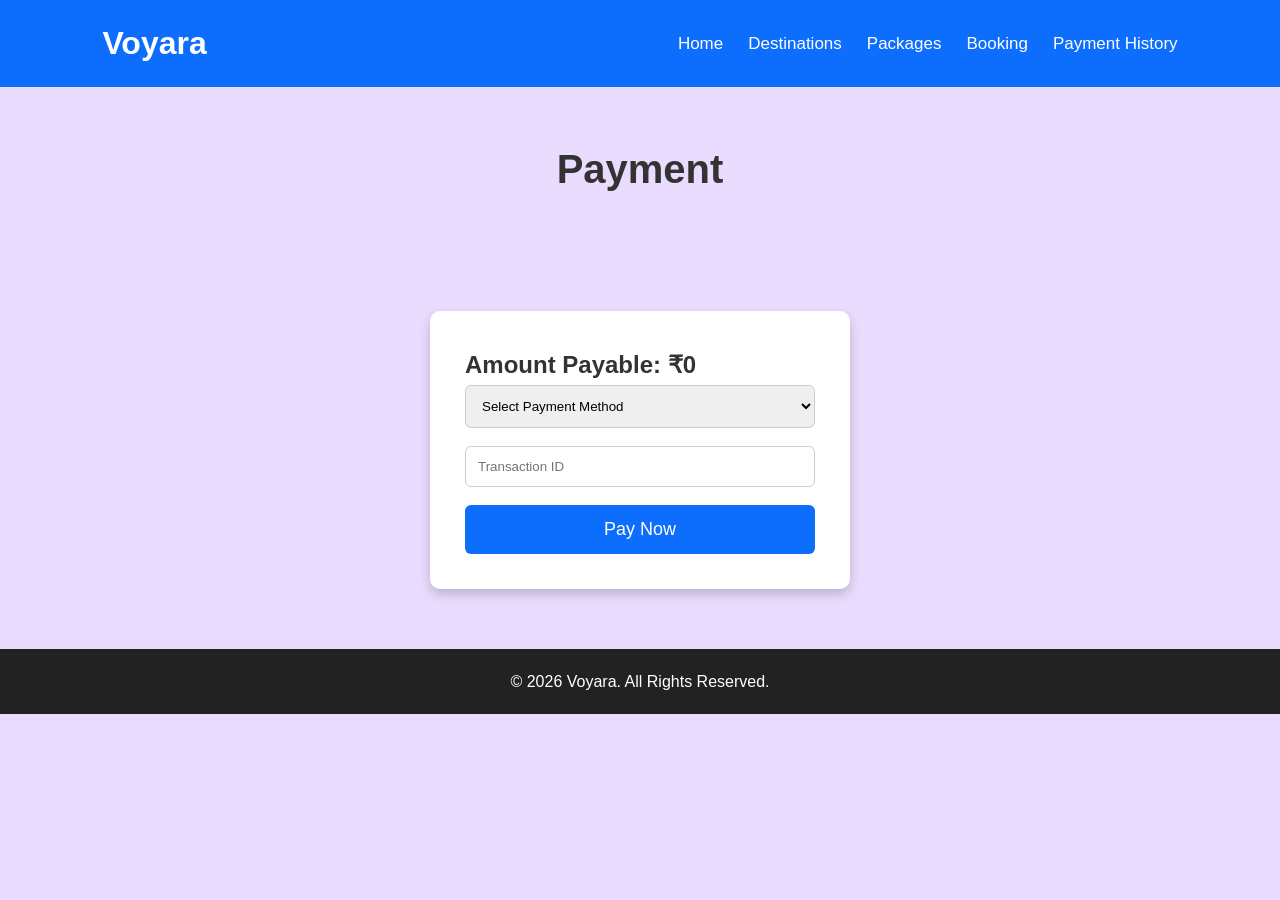
<file: payment.html>
<!DOCTYPE html>
<html lang="en">

<head>

<meta charset="UTF-8">
<meta name="viewport" content="width=device-width, initial-scale=1.0">

<title>Voyara | Payment</title>

<link rel="stylesheet" href="css/style.css">

</head>


<body>


<header>

<nav class="navbar">

<div class="logo">Voyara</div>

<ul class="nav-links">

<li><a href="index.html">Home</a></li>
<li><a href="destinations.html">Destinations</a></li>
<li><a href="packages.html">Packages</a></li>
<li><a href="booking.html">Booking</a></li>
<li><a href="payment-history.html">Payment History</a></li>

</ul>

</nav>

</header>



<h1 class="page-title">
Payment
</h1>



<div class="form-container">


<h2>
Amount Payable: ₹<span id="amount"></span>
</h2>


<form id="paymentForm">


<select required>

<option value="">
Select Payment Method
</option>

<option>UPI</option>

<option>Credit Card</option>

<option>Debit Card</option>

<option>Net Banking</option>

</select>



<input type="text" placeholder="Transaction ID" required>


<button type="submit">
Pay Now
</button>


</form>


</div>




<div id="success" class="form-container" style="display:none;">


<h2>
Payment Successful 🎉
</h2>


<p>
Your Voyara trip has been booked successfully.
</p>


<a href="payment-history.html" class="btn">
View Payment History
</a>


</div>




<footer>

<p>
© 2026 Voyara. All Rights Reserved.
</p>

</footer>




<script>


let total = localStorage.getItem("totalAmount");


if(total){

document.getElementById("amount").innerHTML = total;

}



document.getElementById("paymentForm").addEventListener("submit",function(e){

e.preventDefault();


localStorage.setItem(
"paymentStatus",
"Paid"
);


localStorage.setItem(
"bookingID",
"VY" + Math.floor(Math.random()*10000)
);



this.style.display="none";


document.getElementById("success").style.display="block";

window.location.href="booking-success.html";


});


</script>



</body>

</html>
</file>
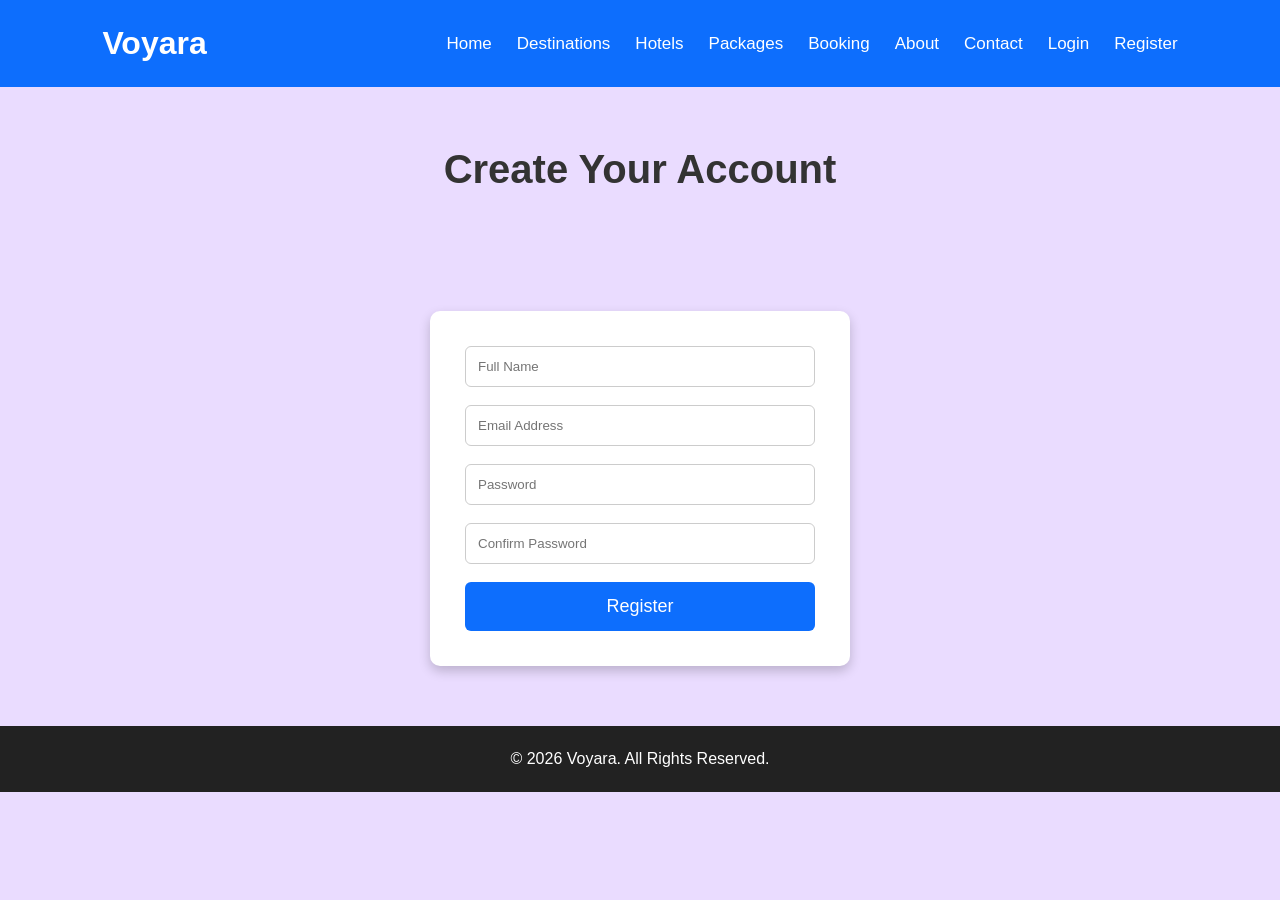
<file: register.html>
<!DOCTYPE html>
<html lang="en">

<head>

<meta charset="UTF-8">
<meta name="viewport" content="width=device-width, initial-scale=1.0">

<title>Voyara | Register</title>

<link rel="stylesheet" href="css/style.css">

</head>

<body>

<header>

<nav class="navbar">

<div class="logo">Voyara</div>

<ul class="nav-links">
<li><a href="index.html">Home</a></li>
<li><a href="destinations.html">Destinations</a></li>
<li><a href="hotels.html">Hotels</a></li>
<li><a href="packages.html">Packages</a></li>
<li><a href="booking.html">Booking</a></li>
<li><a href="about.html">About</a></li>
<li><a href="contact.html">Contact</a></li>
<li><a href="login.html">Login</a></li>
<li><a href="register.html">Register</a></li>
</ul>

</nav>

</header>

<h1 class="page-title">Create Your Account</h1>

<div class="form-container">

<form>

<input
type="text"
placeholder="Full Name"
required
>

<input
type="email"
placeholder="Email Address"
required
>

<input
type="password"
placeholder="Password"
required
>

<input
type="password"
placeholder="Confirm Password"
required
>

<button type="submit">
Register
</button>

</form>

</div>

<footer>

<p>© 2026 Voyara. All Rights Reserved.</p>

</footer>

<script src="js/script.js"></script>

</body>
</html>
</file>
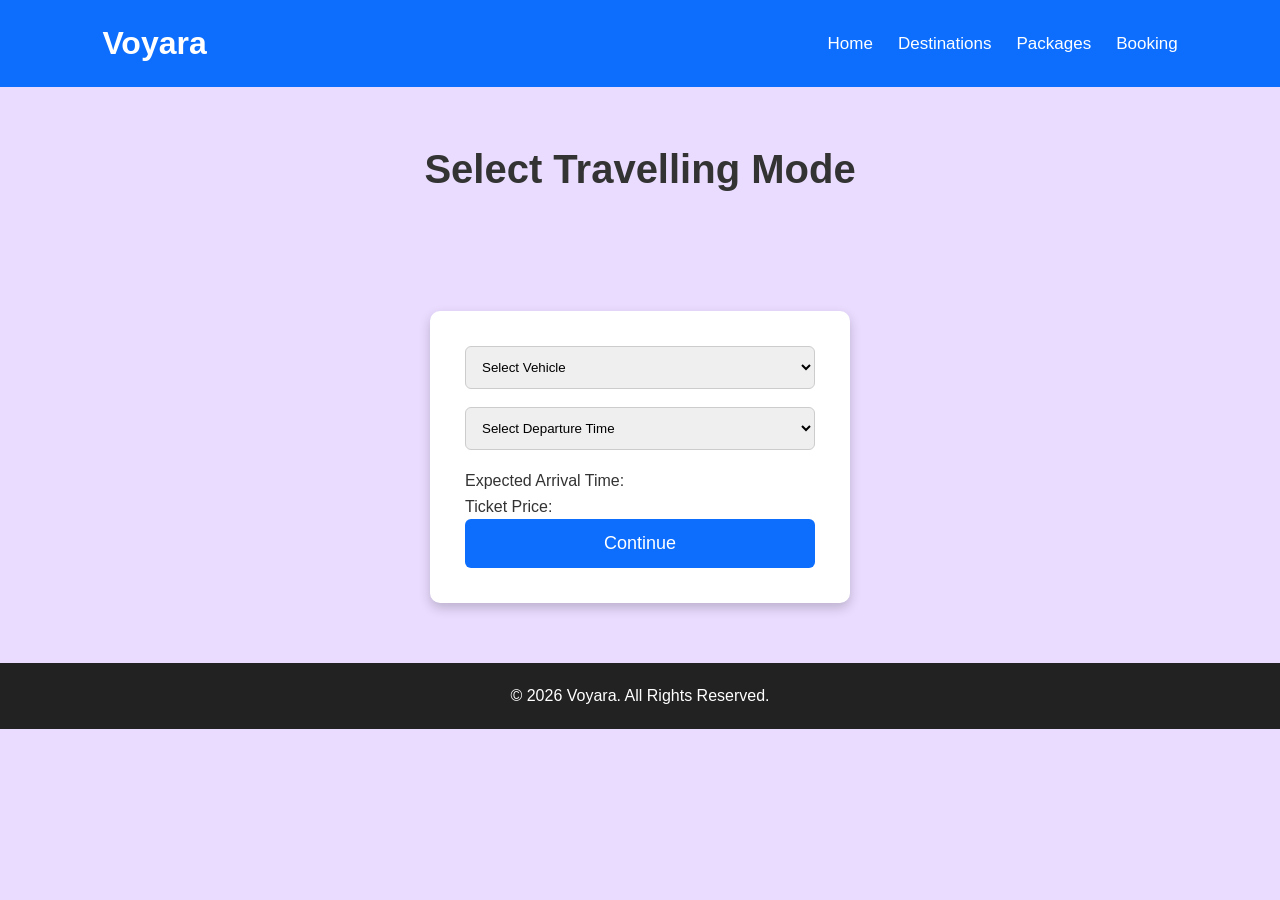
<file: transport.html>
<!DOCTYPE html>
<html lang="en">

<head>

<meta charset="UTF-8">
<meta name="viewport" content="width=device-width, initial-scale=1.0">

<title>Voyara | Travel Mode</title>

<link rel="stylesheet" href="css/style.css">

</head>


<body>


<header>

<nav class="navbar">

<div class="logo">Voyara</div>

<ul class="nav-links">

<li><a href="index.html">Home</a></li>
<li><a href="destinations.html">Destinations</a></li>
<li><a href="packages.html">Packages</a></li>
<li><a href="booking.html">Booking</a></li>

</ul>

</nav>

</header>



<h1 class="page-title">
Select Travelling Mode
</h1>



<div class="form-container">


<form id="travelForm">


<select id="vehicle" required>

<option value="">
Select Vehicle
</option>

<option value="Train">
🚆 Train
</option>

<option value="Bus">
🚌 Bus
</option>

<option value="Airplane">
✈️ Airplane
</option>

<option value="Ship">
🚢 Ship
</option>

</select>



<select id="time" required>

<option value="">
Select Departure Time
</option>

</select>



<p id="arrival">
Expected Arrival Time:
</p>



<p id="price">
Ticket Price:
</p>



<button type="submit">
Continue
</button>


</form>


</div>




<footer>

<p>
© 2026 Voyara. All Rights Reserved.
</p>

</footer>




<script>


let vehicle =
document.getElementById("vehicle");


let time =
document.getElementById("time");


let arrival =
document.getElementById("arrival");


let price =
document.getElementById("price");




let travelData = {


"Train":{

times:["06:00 AM","02:00 PM","10:00 PM"],

arrival:["10:00 AM","06:00 PM","02:00 AM"],

price:1500

},



"Bus":{

times:["07:00 AM","05:00 PM","11:00 PM"],

arrival:["01:00 PM","11:00 PM","05:00 AM"],

price:800

},



"Airplane":{

times:["08:00 AM","03:00 PM","09:00 PM"],

arrival:["10:30 AM","05:30 PM","11:30 PM"],

price:5000

},



"Ship":{

times:["09:00 AM","04:00 PM","08:00 PM"],

arrival:["05:00 PM","12:00 AM","04:00 AM"],

price:7000

}


};





vehicle.addEventListener("change",function(){


time.innerHTML =
'<option value="">Select Departure Time</option>';



let selected =
travelData[this.value];



selected.times.forEach(function(t){

let option =
document.createElement("option");

option.value=t;

option.text=t;

time.appendChild(option);

});


price.innerHTML =
"Ticket Price: ₹" + selected.price;


});





time.addEventListener("change",function(){


let selected =
travelData[vehicle.value];


let index =
selected.times.indexOf(this.value);



arrival.innerHTML =
"Expected Arrival Time: "
+
selected.arrival[index];


});





document.getElementById("travelForm")
.addEventListener("submit",function(e){


e.preventDefault();



localStorage.setItem(
"transport",
vehicle.value
);



localStorage.setItem(
"travelTime",
time.value
);



localStorage.setItem(
"ticketPrice",
travelData[vehicle.value].price
);



window.location.href="booking-summary.html";


});


</script>



</body>

</html>
</file>
<file: css/style.css>
*{
    margin:0;
    padding:0;
    box-sizing:border-box;
    font-family:Arial, Helvetica, sans-serif;
}

body{
    background:#eadcff;
    color:#333;
    line-height:1.6;
}

/* ================= NAVBAR ================= */

.navbar{
    display:flex;
    justify-content:space-between;
    align-items:center;
    padding:18px 8%;
    background:#0d6efd;
    position:sticky;
    top:0;
    z-index:1000;
}

.logo{
    color:white;
    font-size:32px;
    font-weight:bold;
}

.nav-links{
    display:flex;
    list-style:none;
}

.nav-links li{
    margin-left:25px;
}

.nav-links a{
    color:white;
    text-decoration:none;
    font-size:17px;
    transition:.3s;
}

.nav-links a:hover{
    color:#ffd54f;
}


/* ================= HERO ================= */

.hero{
    height:90vh;

    background:
    linear-gradient(rgba(0,0,0,.5),rgba(0,0,0,.5)),
    url("../images/hero/travel.jpg");

    background-size:cover;
    background-position:center;

    display:flex;
    justify-content:center;
    align-items:center;

    text-align:center;
    color:white;
}

.hero-content{
    width:80%;
}

.hero h1{
    font-size:60px;
    margin-bottom:20px;
}

.hero p{
    font-size:22px;
    margin-bottom:30px;
}


/* ================= BUTTON ================= */

.btn{
    background:#ff9800;
    color:white;
    text-decoration:none;
    padding:15px 35px;
    border-radius:8px;
    font-size:18px;
    transition:.3s;
}

.btn:hover{
    background:#e68900;
}


/* ================= FEATURES ================= */

.features{
    padding:70px 8%;
    text-align:center;
}

.features h2{
    margin-bottom:40px;
    font-size:38px;
}

.feature-container{
    display:flex;
    justify-content:space-between;
    gap:25px;
    flex-wrap:wrap;
}

.feature-box{
    flex:1;
    min-width:260px;
    background:white;
    padding:30px;
    border-radius:10px;
    box-shadow:0 5px 12px rgba(0,0,0,.15);
}

.feature-box h3{
    margin-bottom:15px;
    color:#0d6efd;
}


/* ================= PAGE TITLE ================= */

.page-title{
    text-align:center;
    padding:50px 0;
    font-size:40px;
}


/* ================= CARDS ================= */

.card-container{
    display:grid;
    grid-template-columns:repeat(auto-fit,minmax(280px,1fr));
    gap:30px;
    padding:50px 8%;
}

.card{
    background:white;
    border-radius:10px;
    overflow:hidden;
    box-shadow:0 5px 12px rgba(0,0,0,.15);
    transition:.3s;
}

.card:hover{
    transform:translateY(-8px);
}

.card img{
    width:100%;
    height:220px;
    object-fit:cover;
}

.card h3{
    padding:15px;
}

.card p{
    padding:0 15px 20px;
}

.card .btn{
    display:inline-block;
    margin:15px;
}


/* ================= FORMS ================= */

.form-container{
    width:420px;
    max-width:90%;
    margin:60px auto;

    background:white;
    padding:35px;

    border-radius:10px;

    box-shadow:0 5px 12px rgba(0,0,0,.2);
}


.form-container input,
.form-container textarea,
.form-container select{

    width:100%;

    padding:12px;

    margin-bottom:18px;

    border:1px solid #ccc;

    border-radius:6px;

}


.form-container button{

    width:100%;

    background:#0d6efd;

    color:white;

    border:none;

    padding:14px;

    border-radius:6px;

    font-size:18px;

    cursor:pointer;

}


/* ================= PAYMENT HISTORY ================= */

.table-container{

    width:85%;

    margin:40px auto;

    background:white;

    padding:30px;

    border-radius:12px;

    box-shadow:0 5px 12px rgba(0,0,0,.15);

}


table{

    width:100%;

    border-collapse:collapse;

}


table th,
table td{

    padding:15px;

    text-align:center;

    border:1px solid #ddd;

}


table th{

    background:#0d6efd;

    color:white;

}


/* ================= FOOTER ================= */

footer{

    background:#222;

    color:white;

    text-align:center;

    padding:20px;

    margin-top:40px;

}


/* ================= RESPONSIVE ================= */

@media(max-width:900px){

.navbar{

    flex-direction:column;

}


.nav-links{

    flex-wrap:wrap;

    justify-content:center;

    margin-top:15px;

}


.nav-links li{

    margin:10px;

}


.hero h1{

    font-size:42px;

}


.hero p{

    font-size:18px;

}

}
</file>
